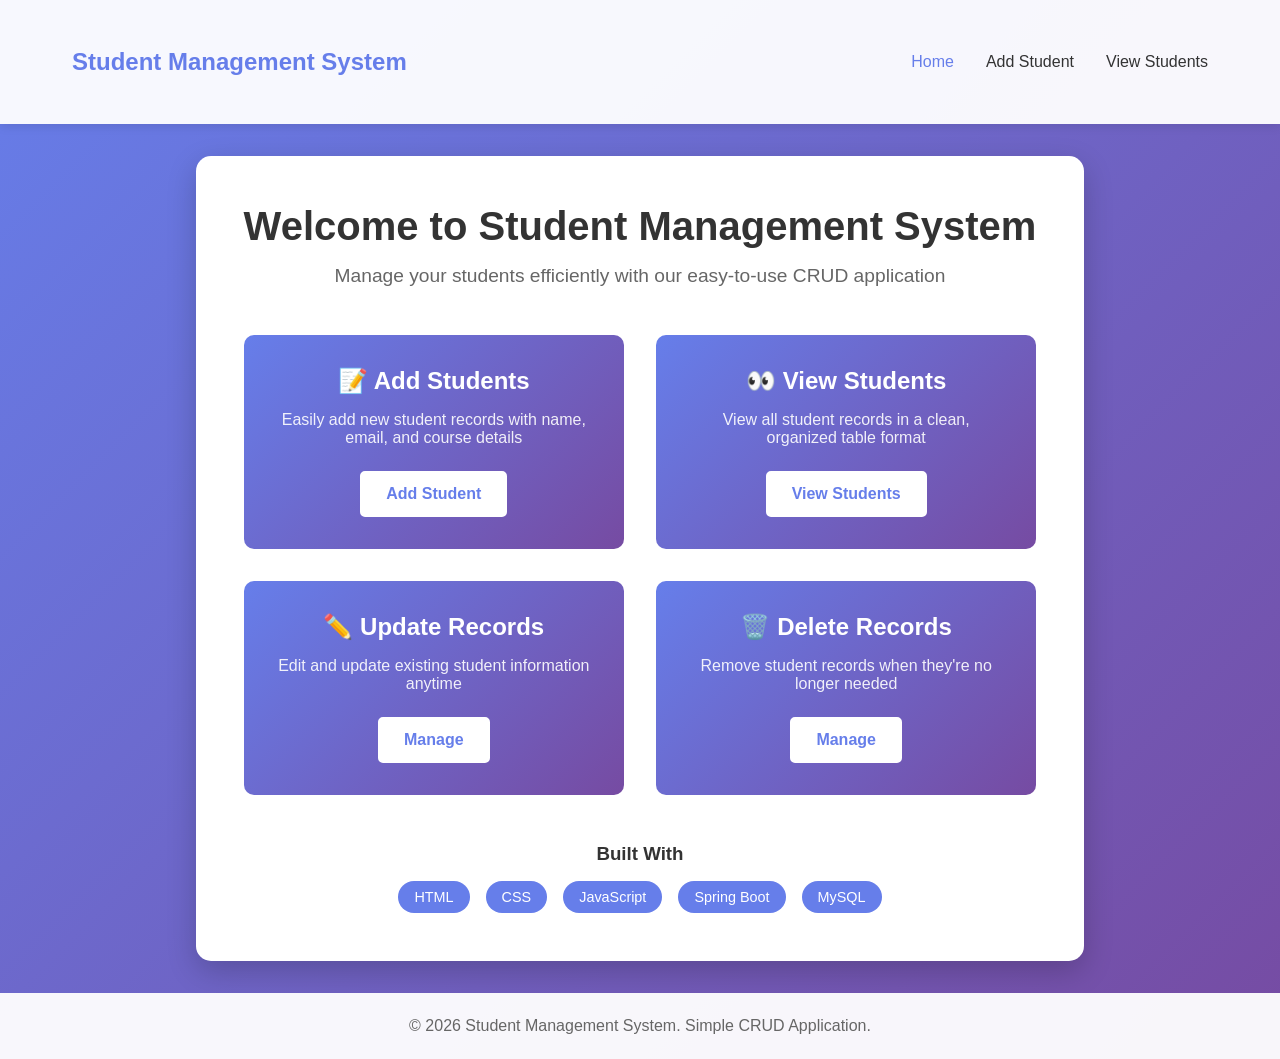
<file: src/main/resources/static/index.html>
<!DOCTYPE html>
<html lang="en">
<head>
    <meta charset="UTF-8">
    <meta name="viewport" content="width=device-width, initial-scale=1.0">
    <title>Student Management System</title>
    <link rel="stylesheet" href="css/style.css">
</head>
<body>
    <nav class="navbar">
        <div class="container">
            <h1 class="logo">Student Management System</h1>
            <ul class="nav-links">
                <li><a href="index.html" class="active">Home</a></li>
                <li><a href="add-student.html">Add Student</a></li>
                <li><a href="view-students.html">View Students</a></li>
            </ul>
        </div>
    </nav>

    <div class="container">
        <div class="hero">
            <h2>Welcome to Student Management System</h2>
            <p>Manage your students efficiently with our easy-to-use CRUD application</p>
            
            <div class="features">
                <div class="feature-card">
                    <h3>📝 Add Students</h3>
                    <p>Easily add new student records with name, email, and course details</p>
                    <a href="add-student.html" class="btn">Add Student</a>
                </div>
                
                <div class="feature-card">
                    <h3>👀 View Students</h3>
                    <p>View all student records in a clean, organized table format</p>
                    <a href="view-students.html" class="btn">View Students</a>
                </div>
                
                <div class="feature-card">
                    <h3>✏️ Update Records</h3>
                    <p>Edit and update existing student information anytime</p>
                    <a href="view-students.html" class="btn">Manage</a>
                </div>
                
                <div class="feature-card">
                    <h3>🗑️ Delete Records</h3>
                    <p>Remove student records when they're no longer needed</p>
                    <a href="view-students.html" class="btn">Manage</a>
                </div>
            </div>

            <div class="tech-stack">
                <h3>Built With</h3>
                <div class="tech-tags">
                    <span class="tech-tag">HTML</span>
                    <span class="tech-tag">CSS</span>
                    <span class="tech-tag">JavaScript</span>
                    <span class="tech-tag">Spring Boot</span>
                    <span class="tech-tag">MySQL</span>
                </div>
            </div>
        </div>
    </div>

    <footer>
        <p>&copy; 2026 Student Management System. Simple CRUD Application.</p>
    </footer>
</body>
</html>
</file>
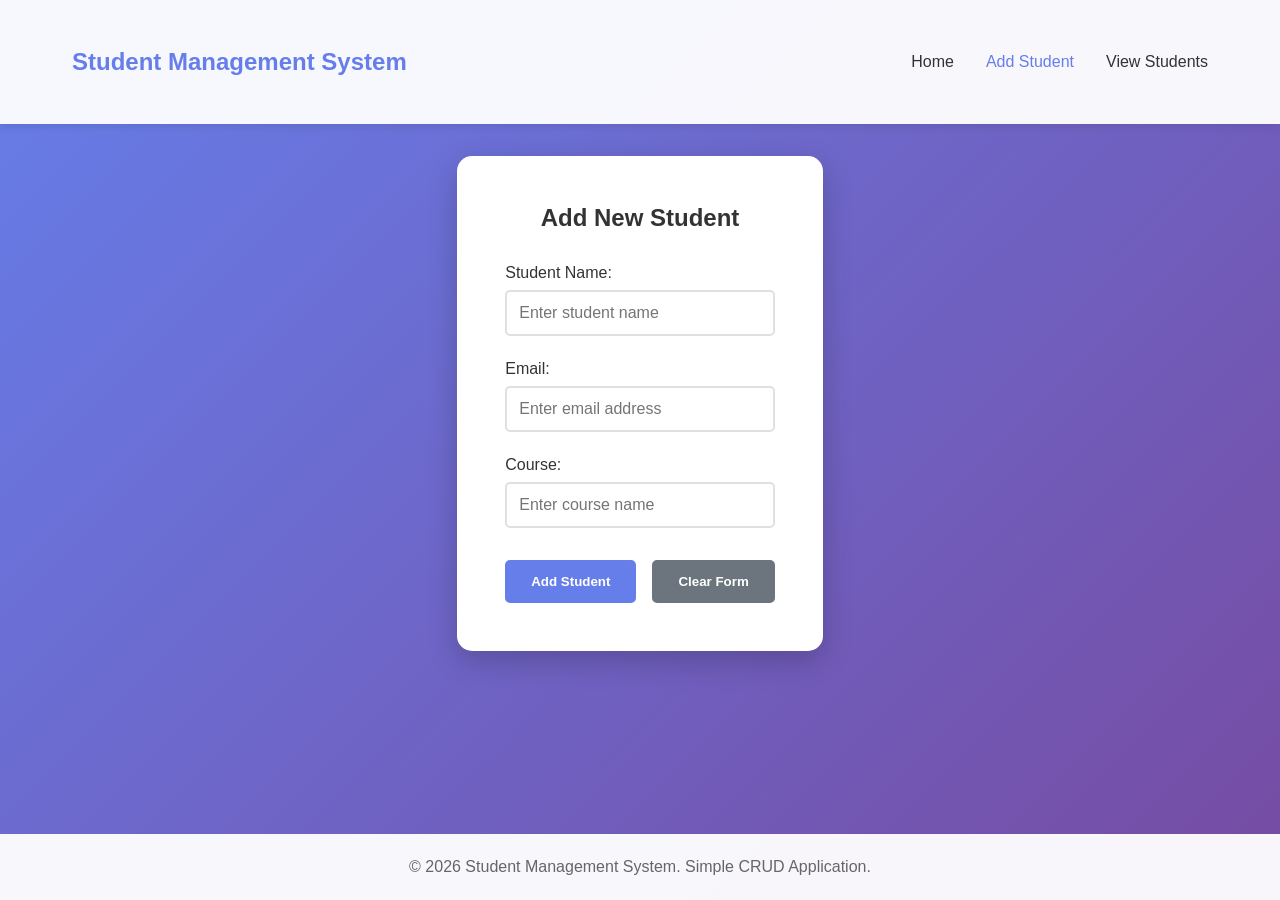
<file: src/main/resources/static/add-student.html>
<!DOCTYPE html>
<html lang="en">
<head>
    <meta charset="UTF-8">
    <meta name="viewport" content="width=device-width, initial-scale=1.0">
    <title>Add Student - Student Management System</title>
    <link rel="stylesheet" href="css/style.css">
</head>
<body>
    <nav class="navbar">
        <div class="container">
            <h1 class="logo">Student Management System</h1>
            <ul class="nav-links">
                <li><a href="index.html">Home</a></li>
                <li><a href="add-student.html" class="active">Add Student</a></li>
                <li><a href="view-students.html">View Students</a></li>
            </ul>
        </div>
    </nav>

    <div class="container">
        <div class="form-container">
            <h2>Add New Student</h2>
            
            <div id="message" class="message"></div>
            
            <form id="addStudentForm">
                <div class="form-group">
                    <label for="name">Student Name:</label>
                    <input type="text" id="name" name="name" required placeholder="Enter student name">
                </div>
                
                <div class="form-group">
                    <label for="email">Email:</label>
                    <input type="email" id="email" name="email" required placeholder="Enter email address">
                </div>
                
                <div class="form-group">
                    <label for="course">Course:</label>
                    <input type="text" id="course" name="course" required placeholder="Enter course name">
                </div>
                
                <div class="form-buttons">
                    <button type="submit" class="btn btn-primary">Add Student</button>
                    <button type="reset" class="btn btn-secondary">Clear Form</button>
                </div>
            </form>
        </div>
    </div>

    <footer>
        <p>&copy; 2026 Student Management System. Simple CRUD Application.</p>
    </footer>

    <script src="js/add-student.js"></script>
</body>
</html>
</file>
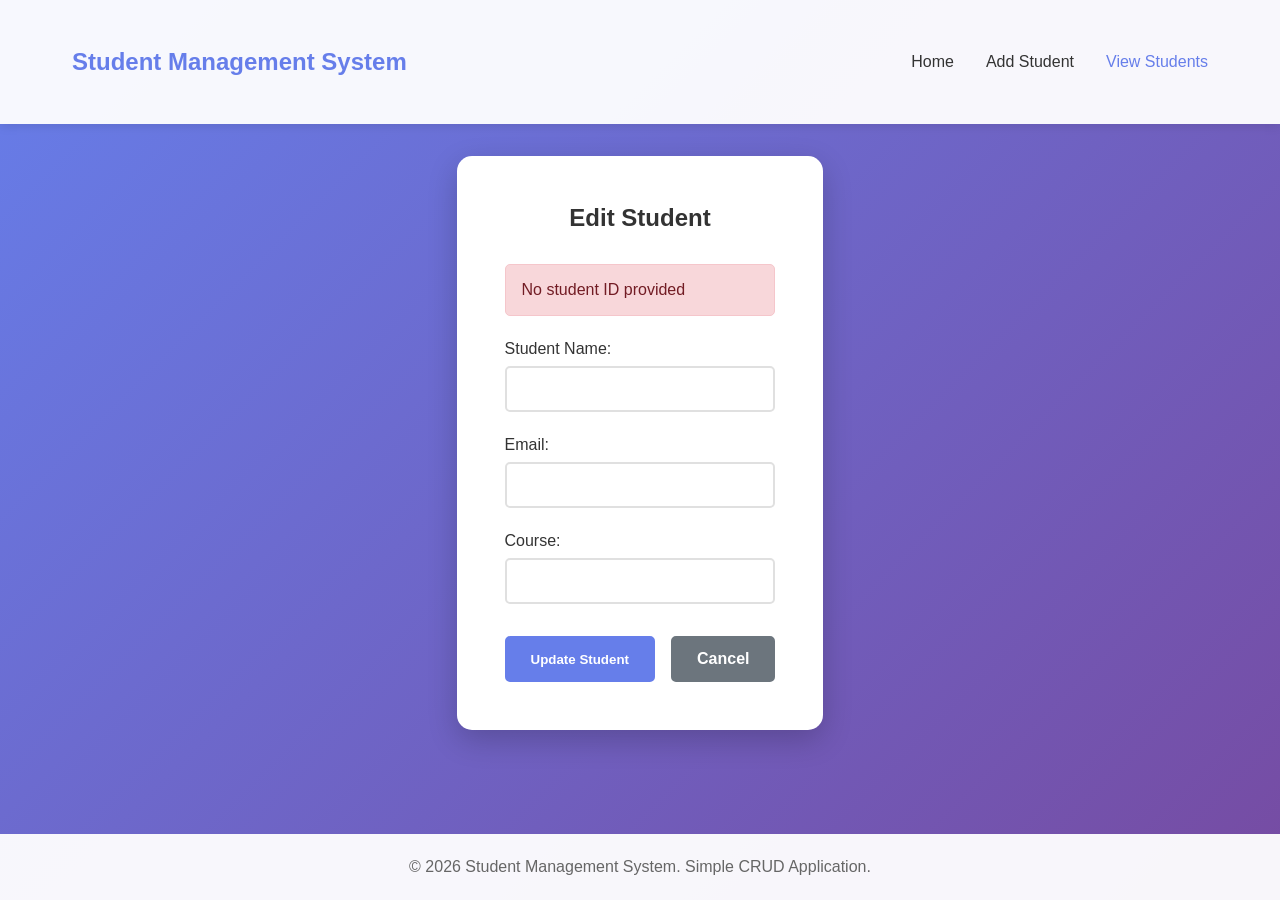
<file: src/main/resources/static/edit-student.html>
<!DOCTYPE html>
<html lang="en">
<head>
    <meta charset="UTF-8">
    <meta name="viewport" content="width=device-width, initial-scale=1.0">
    <title>Edit Student - Student Management System</title>
    <link rel="stylesheet" href="css/style.css">
</head>
<body>
    <nav class="navbar">
        <div class="container">
            <h1 class="logo">Student Management System</h1>
            <ul class="nav-links">
                <li><a href="index.html">Home</a></li>
                <li><a href="add-student.html">Add Student</a></li>
                <li><a href="view-students.html" class="active">View Students</a></li>
            </ul>
        </div>
    </nav>

    <div class="container">
        <div class="form-container">
            <h2>Edit Student</h2>
            
            <div id="message" class="message"></div>
            
            <form id="editStudentForm">
                <input type="hidden" id="studentId">
                
                <div class="form-group">
                    <label for="name">Student Name:</label>
                    <input type="text" id="name" name="name" required>
                </div>
                
                <div class="form-group">
                    <label for="email">Email:</label>
                    <input type="email" id="email" name="email" required>
                </div>
                
                <div class="form-group">
                    <label for="course">Course:</label>
                    <input type="text" id="course" name="course" required>
                </div>
                
                <div class="form-buttons">
                    <button type="submit" class="btn btn-primary">Update Student</button>
                    <a href="view-students.html" class="btn btn-secondary">Cancel</a>
                </div>
            </form>
        </div>
    </div>

    <footer>
        <p>&copy; 2026 Student Management System. Simple CRUD Application.</p>
    </footer>

    <script src="js/edit-student.js"></script>
</body>
</html>
</file>
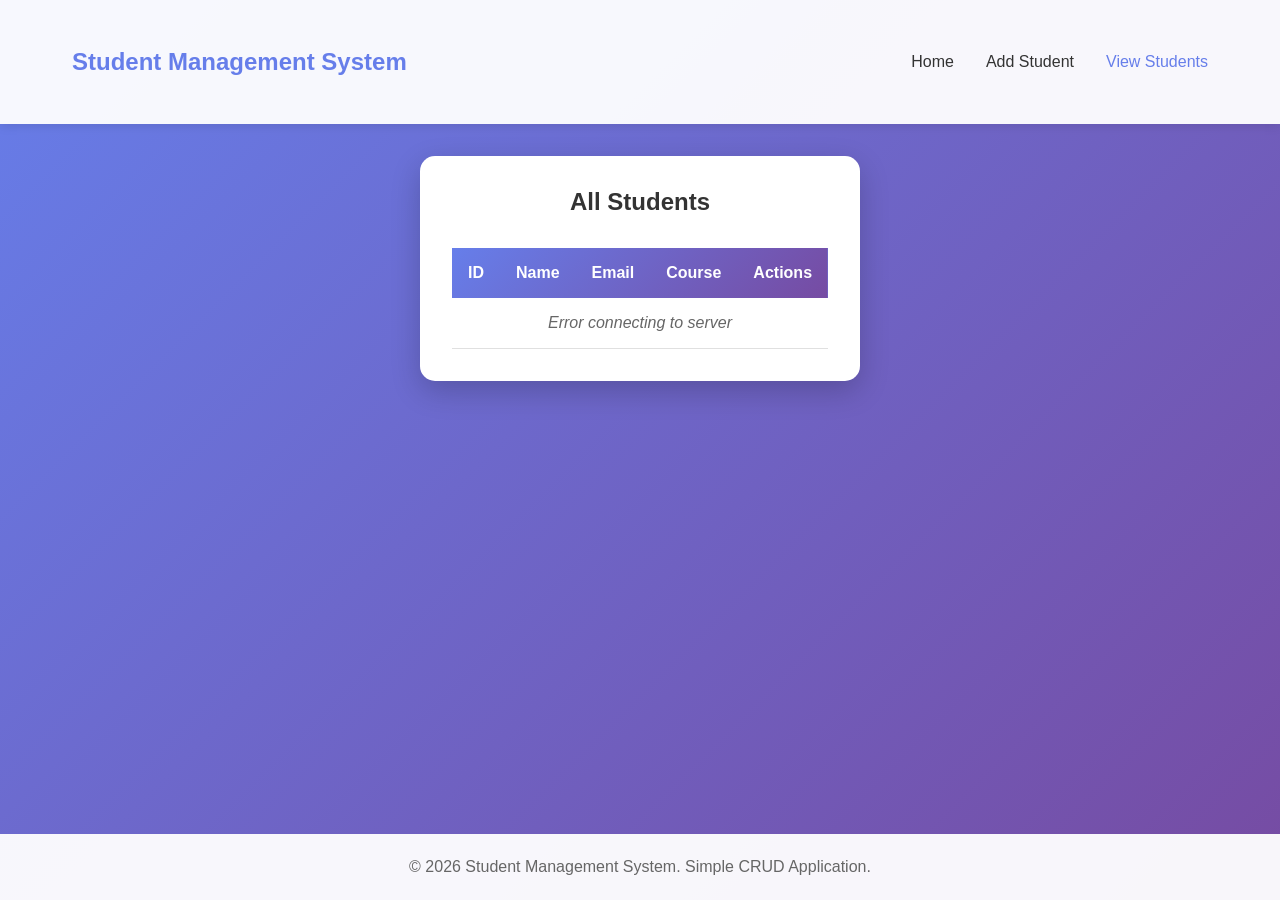
<file: src/main/resources/static/view-students.html>
<!DOCTYPE html>
<html lang="en">
<head>
    <meta charset="UTF-8">
    <meta name="viewport" content="width=device-width, initial-scale=1.0">
    <title>View Students - Student Management System</title>
    <link rel="stylesheet" href="css/style.css">
</head>
<body>
    <nav class="navbar">
        <div class="container">
            <h1 class="logo">Student Management System</h1>
            <ul class="nav-links">
                <li><a href="index.html">Home</a></li>
                <li><a href="add-student.html">Add Student</a></li>
                <li><a href="view-students.html" class="active">View Students</a></li>
            </ul>
        </div>
    </nav>

    <div class="container">
        <div class="table-container">
            <h2>All Students</h2>
            
            <div id="message" class="message"></div>
            
            <div class="table-wrapper">
                <table id="studentsTable">
                    <thead>
                        <tr>
                            <th>ID</th>
                            <th>Name</th>
                            <th>Email</th>
                            <th>Course</th>
                            <th>Actions</th>
                        </tr>
                    </thead>
                    <tbody id="studentsTableBody">
                        <tr>
                            <td colspan="5" class="loading">Loading students...</td>
                        </tr>
                    </tbody>
                </table>
            </div>
        </div>
    </div>

    <!-- Edit Modal -->
    <div id="editModal" class="modal">
        <div class="modal-content">
            <span class="close">&times;</span>
            <h2>Edit Student</h2>
            
            <form id="editStudentForm">
                <input type="hidden" id="editId">
                
                <div class="form-group">
                    <label for="editName">Student Name:</label>
                    <input type="text" id="editName" required>
                </div>
                
                <div class="form-group">
                    <label for="editEmail">Email:</label>
                    <input type="email" id="editEmail" required>
                </div>
                
                <div class="form-group">
                    <label for="editCourse">Course:</label>
                    <input type="text" id="editCourse" required>
                </div>
                
                <div class="form-buttons">
                    <button type="submit" class="btn btn-primary">Update Student</button>
                    <button type="button" class="btn btn-secondary" onclick="closeModal()">Cancel</button>
                </div>
            </form>
        </div>
    </div>

    <footer>
        <p>&copy; 2026 Student Management System. Simple CRUD Application.</p>
    </footer>

    <script src="js/view-students.js"></script>
</body>
</html>
</file>
<file: src/main/resources/static/css/style.css>
* {
    margin: 0;
    padding: 0;
    box-sizing: border-box;
}

body {
    font-family: 'Segoe UI', Tahoma, Geneva, Verdana, sans-serif;
    background: linear-gradient(135deg, #667eea 0%, #764ba2 100%);
    min-height: 100vh;
    display: flex;
    flex-direction: column;
}

/* Navbar */
.navbar {
    background-color: rgba(255, 255, 255, 0.95);
    padding: 1rem 0;
    box-shadow: 0 2px 10px rgba(0, 0, 0, 0.1);
    position: sticky;
    top: 0;
    z-index: 100;
}

.navbar .container {
    display: flex;
    justify-content: space-between;
    align-items: center;
}

.logo {
    color: #667eea;
    font-size: 1.5rem;
}

.nav-links {
    display: flex;
    list-style: none;
    gap: 2rem;
}

.nav-links a {
    text-decoration: none;
    color: #333;
    font-weight: 500;
    transition: color 0.3s;
}

.nav-links a:hover,
.nav-links a.active {
    color: #667eea;
}

/* Container */
.container {
    max-width: 1200px;
    margin: 0 auto;
    padding: 2rem;
    flex: 1;
}

/* Hero Section */
.hero {
    background: white;
    border-radius: 15px;
    padding: 3rem;
    box-shadow: 0 10px 30px rgba(0, 0, 0, 0.2);
    text-align: center;
}

.hero h2 {
    color: #333;
    font-size: 2.5rem;
    margin-bottom: 1rem;
}

.hero > p {
    color: #666;
    font-size: 1.2rem;
    margin-bottom: 3rem;
}

/* Features Grid */
.features {
    display: grid;
    grid-template-columns: repeat(auto-fit, minmax(250px, 1fr));
    gap: 2rem;
    margin-bottom: 3rem;
}

.feature-card {
    background: linear-gradient(135deg, #667eea 0%, #764ba2 100%);
    padding: 2rem;
    border-radius: 10px;
    color: white;
    transition: transform 0.3s;
}

.feature-card:hover {
    transform: translateY(-5px);
}

.feature-card h3 {
    font-size: 1.5rem;
    margin-bottom: 1rem;
}

.feature-card p {
    margin-bottom: 1.5rem;
    opacity: 0.9;
}

/* Tech Stack */
.tech-stack {
    margin-top: 3rem;
}

.tech-stack h3 {
    color: #333;
    margin-bottom: 1rem;
}

.tech-tags {
    display: flex;
    justify-content: center;
    gap: 1rem;
    flex-wrap: wrap;
}

.tech-tag {
    background: #667eea;
    color: white;
    padding: 0.5rem 1rem;
    border-radius: 20px;
    font-size: 0.9rem;
}

/* Buttons */
.btn {
    display: inline-block;
    padding: 0.75rem 1.5rem;
    background: white;
    color: #667eea;
    text-decoration: none;
    border-radius: 5px;
    font-weight: 600;
    transition: all 0.3s;
    border: 2px solid white;
    cursor: pointer;
}

.btn:hover {
    background: transparent;
    color: white;
}

.btn-primary {
    background: #667eea;
    color: white;
    border: 2px solid #667eea;
}

.btn-primary:hover {
    background: #5568d3;
    border-color: #5568d3;
}

.btn-secondary {
    background: #6c757d;
    color: white;
    border: 2px solid #6c757d;
}

.btn-secondary:hover {
    background: #5a6268;
    border-color: #5a6268;
}

/* Forms */
.form-container {
    background: white;
    border-radius: 15px;
    padding: 3rem;
    box-shadow: 0 10px 30px rgba(0, 0, 0, 0.2);
    max-width: 600px;
    margin: 0 auto;
}

.form-container h2 {
    color: #333;
    margin-bottom: 2rem;
    text-align: center;
}

.form-group {
    margin-bottom: 1.5rem;
}

.form-group label {
    display: block;
    color: #333;
    margin-bottom: 0.5rem;
    font-weight: 500;
}

.form-group input,
.form-group select {
    width: 100%;
    padding: 0.75rem;
    border: 2px solid #e0e0e0;
    border-radius: 5px;
    font-size: 1rem;
    transition: border-color 0.3s;
}

.form-group input:focus,
.form-group select:focus {
    outline: none;
    border-color: #667eea;
}

.form-buttons {
    display: flex;
    gap: 1rem;
    justify-content: center;
    margin-top: 2rem;
}

/* Messages */
.message {
    padding: 1rem;
    border-radius: 5px;
    margin-bottom: 1.5rem;
    display: none;
}

.message.success {
    background: #d4edda;
    color: #155724;
    border: 1px solid #c3e6cb;
    display: block;
}

.message.error {
    background: #f8d7da;
    color: #721c24;
    border: 1px solid #f5c6cb;
    display: block;
}

/* Table */
.table-container {
    background: white;
    border-radius: 15px;
    padding: 2rem;
    box-shadow: 0 10px 30px rgba(0, 0, 0, 0.2);
}

.table-container h2 {
    color: #333;
    margin-bottom: 2rem;
    text-align: center;
}

.table-wrapper {
    overflow-x: auto;
}

table {
    width: 100%;
    border-collapse: collapse;
    background: white;
}

thead {
    background: linear-gradient(135deg, #667eea 0%, #764ba2 100%);
    color: white;
}

th, td {
    padding: 1rem;
    text-align: left;
}

tbody tr {
    border-bottom: 1px solid #e0e0e0;
    transition: background 0.3s;
}

tbody tr:hover {
    background: #f5f5f5;
}

.loading {
    text-align: center;
    color: #666;
    font-style: italic;
}

.action-btn {
    padding: 0.4rem 0.8rem;
    margin-right: 0.5rem;
    border: none;
    border-radius: 4px;
    cursor: pointer;
    font-size: 0.9rem;
    transition: opacity 0.3s;
}

.action-btn:hover {
    opacity: 0.8;
}

.btn-edit {
    background: #ffc107;
    color: #000;
}

.btn-delete {
    background: #dc3545;
    color: white;
}

/* Modal */
.modal {
    display: none;
    position: fixed;
    z-index: 1000;
    left: 0;
    top: 0;
    width: 100%;
    height: 100%;
    background-color: rgba(0, 0, 0, 0.5);
}

.modal-content {
    background-color: white;
    margin: 5% auto;
    padding: 2rem;
    border-radius: 10px;
    width: 90%;
    max-width: 500px;
    position: relative;
}

.close {
    color: #aaa;
    float: right;
    font-size: 28px;
    font-weight: bold;
    cursor: pointer;
}

.close:hover {
    color: #000;
}

/* Footer */
footer {
    background-color: rgba(255, 255, 255, 0.95);
    text-align: center;
    padding: 1.5rem;
    color: #666;
    margin-top: auto;
}

/* Responsive */
@media (max-width: 768px) {
    .navbar .container {
        flex-direction: column;
        gap: 1rem;
    }

    .nav-links {
        flex-direction: column;
        gap: 1rem;
        text-align: center;
    }

    .features {
        grid-template-columns: 1fr;
    }

    .hero {
        padding: 2rem 1rem;
    }

    .hero h2 {
        font-size: 2rem;
    }
}
</file>
